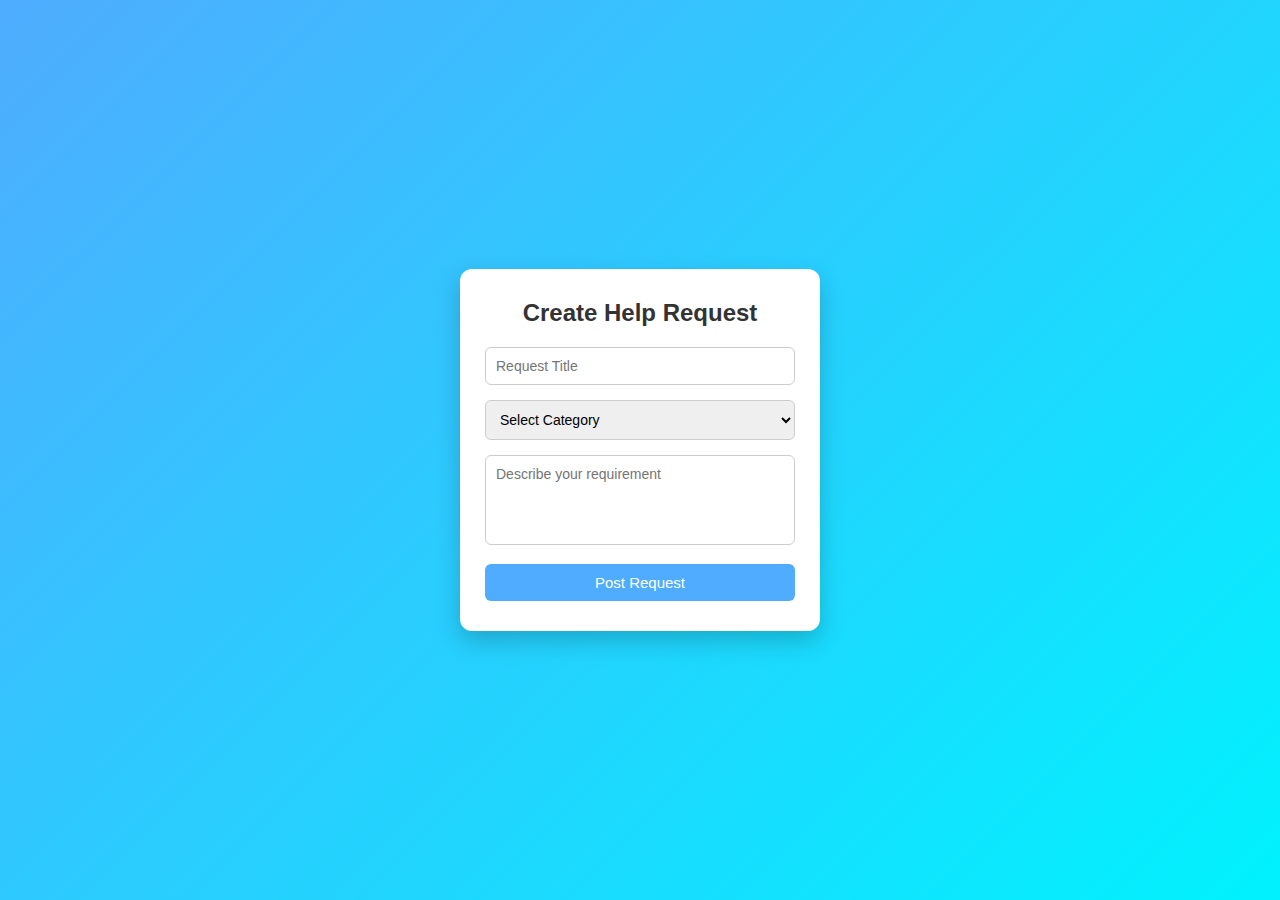
<file: create-request.html>
<!DOCTYPE html>
<html lang="en">
  <head>
    <meta charset="UTF-8" />
    <meta name="viewport" content="width=device-width, initial-scale=1.0" />
    <title>Create Help Request</title>
    <link rel="stylesheet" href="create-request.css" />
  </head>
  <body>
    <div class="container">
      <h2>Create Help Request</h2>

      <input type="text" id="title" placeholder="Request Title" />

      <select id="category">
        <option value="">Select Category</option>
        <option value="Notes">Notes</option>
        <option value="Labs">Labs</option>
        <option value="Books">Books</option>
        <option value="Guidance">Guidance</option>
      </select>

      <textarea
        id="description"
        placeholder="Describe your requirement"
      ></textarea>

      <button onclick="createRequest()">Post Request</button>
    </div>

    <script src="create-request.js"></script>
  </body>
</html>
</file>
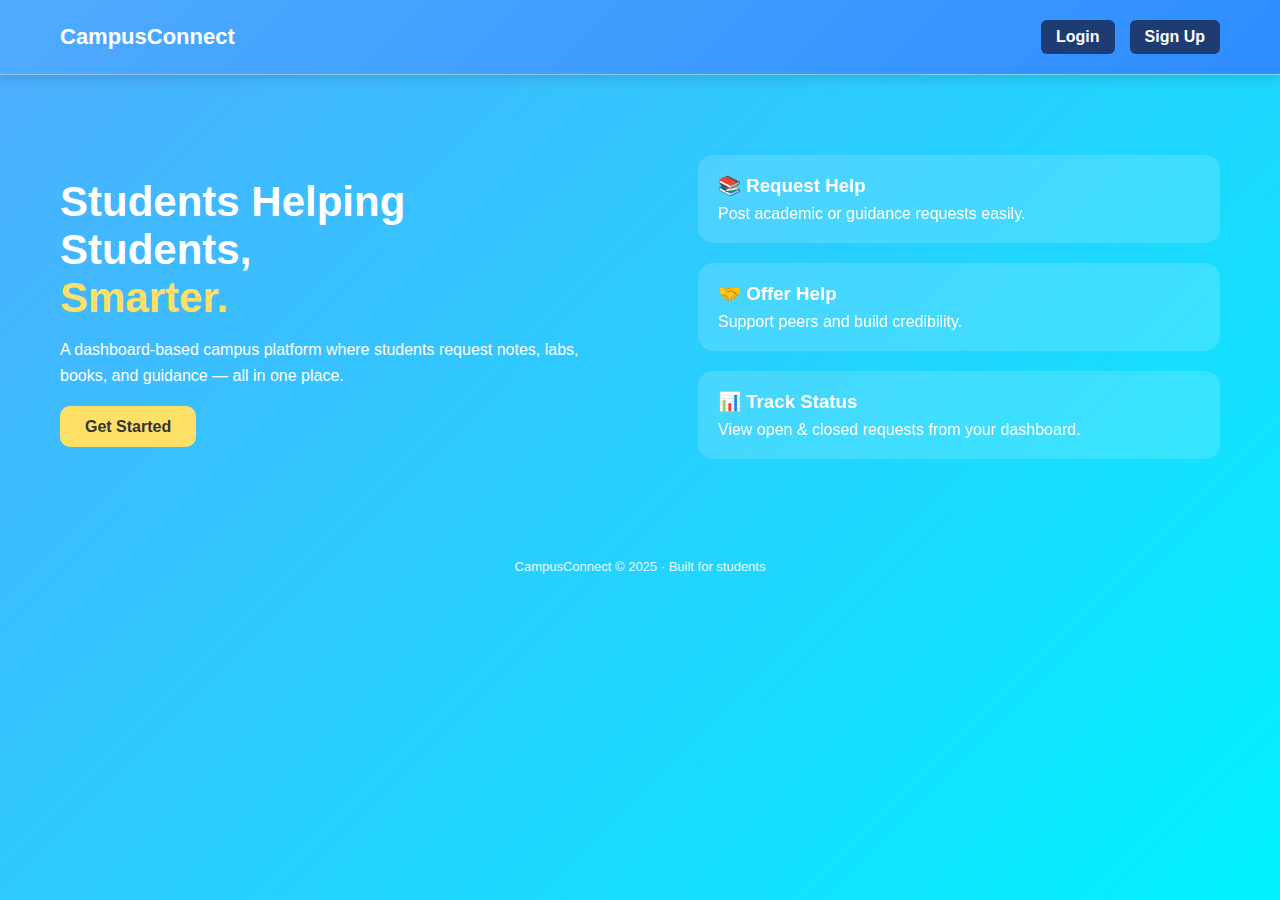
<file: home.html>
<!DOCTYPE html>
<html lang="en">
  <head>
    <meta charset="UTF-8" />
    <meta name="viewport" content="width=device-width, initial-scale=1.0" />
    <title>CampusConnect | Student Help Platform</title>
    <link rel="stylesheet" href="home.css" />
  </head>
  <body>
    <header class="navbar">
      <h2 class="logo">CampusConnect</h2>
      <div class="nav-buttons">
        <a href="index.html" class="nav-link">Login</a>
        <a href="signup.html" class="nav-btn">Sign Up</a>
      </div>
    </header>

    <hr class="navbar-line" />

    <!-- HERO SECTION -->
    <section class="hero">
      <div class="hero-text">
        <h1>Students Helping Students,<br /><span>Smarter.</span></h1>
        <p>
          A dashboard-based campus platform where students request notes, labs,
          books, and guidance — all in one place.
        </p>
        <a href="signup.html" class="cta-btn">Get Started</a>
      </div>

      <div class="hero-card">
        <div class="card">
          <h3>📚 Request Help</h3>
          <p>Post academic or guidance requests easily.</p>
        </div>
        <div class="card">
          <h3>🤝 Offer Help</h3>
          <p>Support peers and build credibility.</p>
        </div>
        <div class="card">
          <h3>📊 Track Status</h3>
          <p>View open & closed requests from your dashboard.</p>
        </div>
      </div>
    </section>

    <!-- FOOTER -->
    <footer>
      <p>CampusConnect © 2025 · Built for students</p>
    </footer>
    <script>
      const user = JSON.parse(localStorage.getItem("currentUser"));
      if (user) {
        window.location.href = "dashboard.html";
      }
    </script>
  </body>
</html>
</file>
<file: create-request.css>
* {
  margin: 0;
  padding: 0;
  box-sizing: border-box;
  font-family: Arial, Helvetica, sans-serif;
}

body {
  height: 100vh;
  background: linear-gradient(135deg, #4facfe, #00f2fe);
  display: flex;
  justify-content: center;
  align-items: center;
}

.container {
  background: #ffffff;
  padding: 30px 25px;
  width: 360px;
  border-radius: 12px;
  box-shadow: 0 10px 25px rgba(0, 0, 0, 0.2);
  text-align: center;
}

.container h2 {
  margin-bottom: 20px;
  color: #333;
}

.container input,
.container select,
.container textarea {
  width: 100%;
  padding: 10px;
  margin-bottom: 15px;
  border-radius: 6px;
  border: 1px solid #ccc;
  font-size: 14px;
}

.container textarea {
  resize: none;
  height: 90px;
}

.container button {
  width: 100%;
  padding: 10px;
  background: #4facfe;
  border: none;
  color: white;
  font-size: 15px;
  border-radius: 6px;
  cursor: pointer;
  transition: background 0.3s;
}

.container button:hover {
  background: #00c6ff;
}
</file>
<file: home.css>
* {
  margin: 0;
  padding: 0;
  box-sizing: border-box;
  font-family: "Segoe UI", Arial, sans-serif;
}


body {
  background: linear-gradient(135deg, #4facfe, #00f2fe);
  min-height: 100vh;
  color: white;
}


.navbar {
  display: flex;
  justify-content: space-between;
  align-items: center;
  padding: 20px 60px;

  background: linear-gradient(135deg, #4facfe, #2f8cff);
  box-shadow: 0 4px 12px rgba(0, 0, 0, 0.15);
}

.logo {
  font-size: 22px;
  font-weight: bold;
  color: white; /* changed for blue navbar */
}

.nav-buttons {
  display: flex;
  gap: 15px;
}

.nav-btn,
.nav-link {
  background: #1e3c72; /* darker blue */
  color: white;
  padding: 8px 15px;
  border-radius: 6px;
  text-decoration: none;
  font-weight: bold;
  transition: 0.3s ease;
}

.nav-btn:hover,
.nav-link:hover {
  background: #16315a;
}


.navbar-line {
  border: none;
  height: 1px;
  background-color: rgba(255, 255, 255, 0.4);
  width: 100%;
  margin: 0;
}

.hero {
  display: flex;
  justify-content: space-between;
  align-items: center;
  padding: 80px 60px;
}

.hero-text {
  width: 45%;
}

.hero-text h1 {
  font-size: 42px;
  margin-bottom: 15px;
}

.hero-text span {
  color: #ffe066;
}

.hero-text p {
  font-size: 16px;
  line-height: 1.6;
  margin-bottom: 30px;
}

.cta-btn {
  background: #ffe066;
  color: #333;
  padding: 12px 25px;
  border-radius: 10px;
  text-decoration: none;
  font-weight: bold;
}

.hero-card {
  width: 45%;
  display: grid;
  gap: 20px;
}

.card {
  background: rgba(255, 255, 255, 0.15);
  padding: 20px;
  border-radius: 15px;
  backdrop-filter: blur(6px);
}

.card h3 {
  margin-bottom: 8px;
}

footer {
  text-align: center;
  padding: 20px;
  font-size: 13px;
  opacity: 0.9;
}

@media (max-width: 900px) {
  .hero {
    flex-direction: column;
    text-align: center;
  }

  .hero-text,
  .hero-card {
    width: 100%;
  }

  .hero-card {
    margin-top: 40px;
  }
}
</file>
